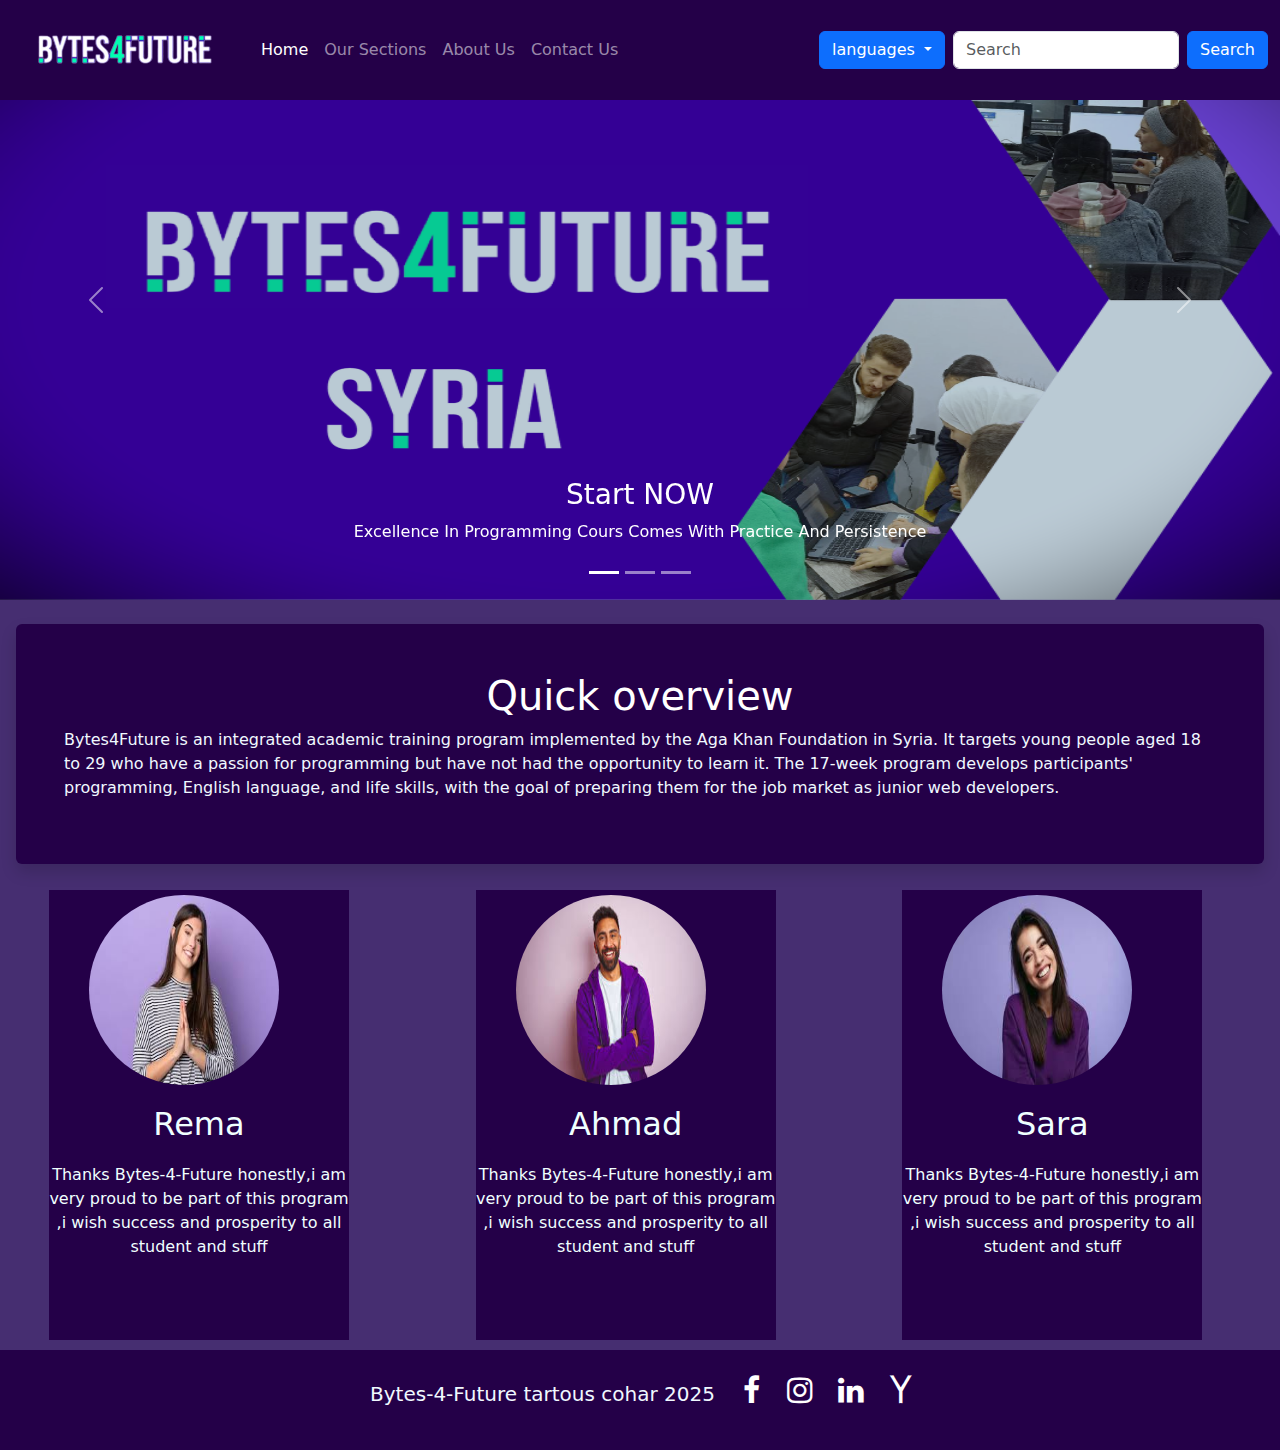
<file: Bytes-4-Future/index.html>
<!DOCTYPE html>
<html lang="en">
<head>
    <meta charset="UTF-8">
    <meta name="viewport" content="width=device-width, initial-scale=1.0">
    <title>Document</title>
    <link rel="stylesheet" href="css/style.css">
    <link rel="stylesheet" href="https://cdnjs.cloudflare.com/ajax/libs/font-awesome/4.7.0/css/font-awesome.min.css">
    <link href="https://cdn.jsdelivr.net/npm/bootstrap@5.3.3/dist/css/bootstrap.min.css" rel="stylesheet">
      <link rel="stylesheet" href="https://cdnjs.cloudflare.com/ajax/libs/font-awesome/4.7.0/css/font-awesome.min.css">
</head>
<body class="body">
    <nav class="navbar navbar-expand-sm navbar-dark  fixed-top navc" style="height: 100px;">
  <div class="container-fluid">
    <a class="navbar-brand" href="javascript:void(0)"><img src="img/logp.png" alt=""></a>
    <button class="navbar-toggler" type="button" data-bs-toggle="collapse" data-bs-target="#mynavbar">
      <span class="navbar-toggler-icon"></span>
    </button>
    <div class="collapse navbar-collapse" id="mynavbar">
      <ul class="navbar-nav me-auto">
        <li class="nav-item ">
          <a class="nav-link active bb" href="index.html">Home</a>
        </li>
        <li class="nav-item">
          <a class="nav-link bb" href="section1.html">Our Sections</a>
        </li>
        <li class="nav-item">
          <a class="nav-link bb" href="about.html">About Us</a>
        </li>
        <li class="nav-item">
          <a class="nav-link bb" href="contact.html">Contact Us</a>
        </li>
      </ul>
       <div class="dropdown">
      <button type="button" class="btn btn-primary dropdown-toggle me-2 bb" data-bs-toggle="dropdown">
     languages
    </button>
    
    <ul class="dropdown-menu">
      <li><a class="dropdown-item" href="#">En</a></li>
      <li><a class="dropdown-item" href="#">Ar</a></li>
     
    </ul>
    </div>
      <form class="d-flex">
        <input class="form-control me-2" type="text" placeholder="Search">
        <button class="btn btn-primary" type="button">Search</button>
      </form>
    </div>
  </div>
</nav>
<div id="demo" class="carousel slide" data-bs-ride="carousel">

  <!-- Indicators/dots -->
  <div class="carousel-indicators">
    <button type="button" data-bs-target="#demo" data-bs-slide-to="0" class="active"></button>
    <button type="button" data-bs-target="#demo" data-bs-slide-to="1"></button>
    <button type="button" data-bs-target="#demo" data-bs-slide-to="2"></button>
  </div>
  
  <!-- The slideshow/carousel -->
  <div class="carousel-inner">
    <div class="carousel-item active">
      <img src="img/honei1.png" alt="Los Angeles" class="d-block" style="width:100% ;height: 600px;">
      <div class="carousel-caption">
        <h3>Start NOW</h3>
        <p>Excellence In Programming Cours Comes With Practice And Persistence</p>
      </div>
    </div>
    <div class="carousel-item">
      <img src="img/homei3 (1).jpg" alt="Chicago" class="d-block" style="width:100% ;height: 600px;">
      <div class="carousel-caption">
        <h3>It is Your Chance</h3>
        <p>Dont lose it...</p>
      </div> 
    </div>
    <div class="carousel-item">
      <img src="img/homei3 (2).jpg" alt="New York" class="d-block" style="width:100%;height: 600px;">
      <div class="carousel-caption">
        <h3>A clear Vision For The Modren</h3>
        <p></p>
      </div>  
    </div>
  </div>
  
  <!-- Left and right controls/icons -->
  <button class="carousel-control-prev" type="button" data-bs-target="#demo" data-bs-slide="prev">
    <span class="carousel-control-prev-icon"></span>
  </button>
  <button class="carousel-control-next" type="button" data-bs-target="#demo" data-bs-slide="next">
    <span class="carousel-control-next-icon"></span>
  </button>
</div>

  <div class="mt-4 p-5 bin text-white rounded  m-3 shadow c1">
    <h1 class="text-center">Quick overview</h1> 
    <p>Bytes4Future is an integrated academic training program implemented by the Aga Khan Foundation in Syria. It targets young people aged 18 to 29 who have a passion for programming but have not had the opportunity to learn it. The 17-week program develops participants' programming, English language, and life skills, with the goal of preparing 
        them for the job market as junior web developers.</p> 
  </div>
  <div class="cont ">

    <div >
      <img src="img/images (1).jpg" alt="" class=" img">
       <h2 class="text">Rema</h2>
             <p class="text">Thanks Bytes-4-Future honestly,i am very proud to be part of this program ,i wish success and prosperity to all student and stuff  </p>
    
    </div>
      <div >
      <img src="img/images (2).jpg" alt="" class="img">
      <h2  class="text"> Ahmad</h2>
      <p class="text">Thanks Bytes-4-Future honestly,i am very proud to be part of this program ,i wish success and prosperity to all student and stuff  </p>
    </div>
  <div >
      <img src="img/images.jpg" alt="" class="img">
      <h2  class="text">Sara</h2>
      <p class="text">Thanks Bytes-4-Future honestly,i am very proud to be part of this program ,i wish success and prosperity to all student and stuff  </p>
    </div>
    








  </div>
 






















  







  
  


<footer class="footer ">Bytes-4-Future tartous cohar 2025 <a href="#" class="fa fa-facebook f1"><a href="#" class="fa fa-instagram"></a></a> <a href="#" class="fa fa-linkedin"></a> <a href="#" class="fa fa-yahoo"></a></footer>




    <script src="https://cdn.jsdelivr.net/npm/bootstrap@5.3.3/dist/js/bootstrap.bundle.min.js"></script>
</body>
</html>
</file>
<file: Bytes-4-Future/css/style.css>
.footer{
  padding: 0px;
    height: 100px;
    background-color: #240048;
    text-align: center;
    color: aliceblue;
    font-size: 20px;
    

}
.cl{ width: 20px;
  color: black;

}
*{
  margin: 0px;
  padding: 0px;
}
.body{
    background-color: #1d0052d1;
}
.fa1 { 
  padding: 20px;
  font-size: 30px;
  width: 30px;
  text-align: center;
  text-decoration: none;
  margin: 5px 2px;
  border-radius: 50%;
} 

.fa:hover {
    opacity: 0.7;
}
.fa-instagram {
 
  color: white;
}
.fa-facebook {
 
  color: white;
}
.fa-linkedin {
  
  color: white;}
  .fa-yahoo {
  
  color: white;
}
.footer a{padding: 20px;
  font-size: 30px;
  width: 30px;
  text-align: center;
  text-decoration: none;
  margin: 5px 2px;
  border-radius: 50%;}
  
  .navc{
     background-color: #240048;
  }
  .bin{background-color: #240048;
  }

      /* box-shadow: 0 5px 8px 4px; */
 .cont{
  
  width: 100%;
  display: grid;
  grid-template-columns: auto auto auto;
margin-left: 0px;
margin-right: 0px;

 }
 .cont div{
    

  width: 300px;
  height: 450px;
  margin-left: 49px;
  margin-top: 10px;
  background-color: #240048;
  margin-bottom: 10px;
 }
 .cont div:hover{
 

  box-shadow: 10px 10px 10px 10px  #240048 ;
 }
    
    
    

  
  .contact {
    display: flex;
    height: 100vh;
    background-color: #1d0052d1;
    justify-content: space-around;
    align-items: center;
    margin-top: 10px;
    
  }
  .border{
    border-radius: 4px;
  }
 .form1{
    width: 500px;
    height: 500px;
    display: flex;
    flex-direction: column;
    align-items: center;
    justify-content: center;
  }
.incontact{
    width: 400px;
    border-radius: 5px ;
    padding: 10px;
    border: none;

  }
 .ii{
    width: 40%;
    border-radius: 5px;
    padding: 10px;
    outline: none;
    border: none;    color: #150524;
    font-weight: bold;
  }
  label{
    color: white;
  }
.header{
    height:100px ;
    background-color: black;
}
.f{
    
    margin-left: 5px;
    font-size: 20px;
    /* box-shadow:5px 5px rgb(37, 35, 35); */
}
.img{
    width: 620px;
    height: 320px;
    border-radius: 10px;
}

.part{
    margin-left: 130px;
}
.img{
  margin-top: 5px;
  border-radius: 50%;
  width: 190px;
  height: 190px;
  margin-left: 40px;

}
.text{
  text-align: center;
  color: azure;
  margin-top: 20px;
}
.he{
        height: 200px;
}
.card img{
    height: 150px;
    width: 150px;
    border-radius: 50%;
    padding: 20px;
}
.disp{
    display: flex;
    flex-direction: row;
}
.part1{
    margin-left: 170px;
} 
.c1:hover{
    
  transform: scale(1.05); 


}

.c1 p{ color: aliceblue;
  
}
.c1 h4{
  color:aliceblue;
}
.c1 span{ color: rgb(171, 171, 99);}
.ab{background-color: #1d0052d1;}
.co{
  background: #240048;
  
}
.float-end img{
  width: 200px;
  height: 400px;
}
.co p{ color: aliceblue;}
.c2:hover{ background-color: #240048;
  color:aliceblue
}
.c2{
background-color: #240048;
}
.c3{
 background-color: #1d0052d1;
}
.bb1{
  display: none;
  
}
.bb:hover{
  transform: scale(1.2);
  
}
#n2{ 
  color:#07040cd1;
  display: none;
  text-align: center;
  background-color: rgb(20, 236, 92);
}
</file>
